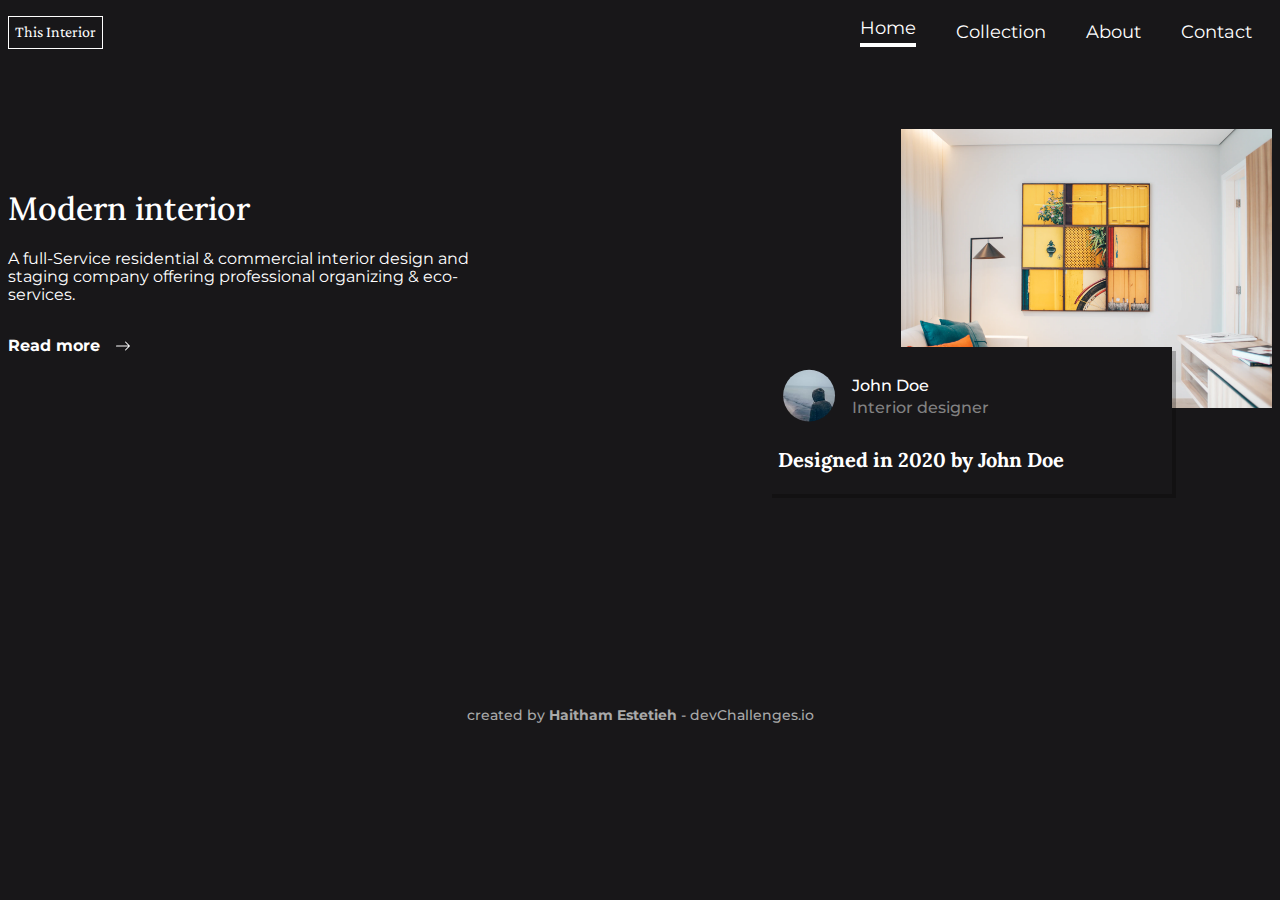
<file: templates/index.html>
<!DOCTYPE html>
<html lang="en">
<head>
    <meta charset="UTF-8">
    <meta http-equiv="X-UA-Compatible" content="IE=edge">
    <meta name="viewport" content="width=device-width, initial-scale=1.0">
    <link rel="preconnect" href="https://fonts.googleapis.com">
    <link rel="preconnect" href="https://fonts.gstatic.com" crossorigin>
    <link href="https://fonts.googleapis.com/css2?family=Crimson+Pro:wght@200&family=Lora:wght@500;700&family=Montserrat:wght@400;500;700&display=swap" rel="stylesheet">
    <link rel="stylesheet" href="../styles/menu-styles.css"/>
    <link rel="stylesheet" href="../styles/styles.css"/>
    <link rel="stylesheet" href="../styles/normalize.css"/>
    <title>Interior Consultant</title>
</head>
<body>
    <header>
        <p class="crimson-pro-font">This Interior</p>
        <div class="menuContainer" onclick="onMenuTrigger(this)">
            <div class="menuBar1"></div>
            <div class="menuBar2"></div>
            <div class="menuBar3"></div>
        </div>
        <ul id="menu-items">
            <li class="menu-item-selected" onclick="chooseMenuItem(this)">Home</li>
            <li onclick="chooseMenuItem(this)">Collection</li>
            <li onclick="chooseMenuItem(this)">About</li>
            <li onclick="chooseMenuItem(this)">Contact</li>
        </ul>
    </header>

    <main>
        <section>
            <h1 class="lora-font-500">Modern interior</h1>
            <p class="montserrat-font-400">A full-Service residential & commercial interior design and staging company offering professional organizing & eco-services.</p>
            <div id="readMore">
                <p class="montserrat-font-700">Read more</p>
                <svg style="color: white" xmlns="http://www.w3.org/2000/svg" width="16" height="16" fill="currentColor" viewBox="0 0 16 16"> <path fill-rule="evenodd" d="M1 8a.5.5 0 0 1 .5-.5h11.793l-3.147-3.146a.5.5 0 0 1 .708-.708l4 4a.5.5 0 0 1 0 .708l-4 4a.5.5 0 0 1-.708-.708L13.293 8.5H1.5A.5.5 0 0 1 1 8z" fill="white"></path> </svg>
            </div>
        </section>
        <section>
            <img alt="interior design" class="interior-design" src="../assets/photo1.png"/>
            <article class="designer-card">
                <section class="designer-card-user">
                    <img alt="John Doe" src="../assets/photo2.png"/>
                    <div>
                        <p class="montserrat-font-500">John Doe</p>
                        <p class="montserrat-font-500 battleship-grey-color">Interior designer</p>
                    </div>
                </section>
                <h1 class="lora-font-700 designer-card-info">Designed in 2020 by John Doe</h1>
            </article>
        </section>
    </main>

    <footer class="montserrat-font-500 silver-chalice-color">created by <span class="montserrat-font-700">Haitham Estetieh</span> - devChallenges.io</footer>
    <script src="../scripts/menu-script.js"></script>
    <script src="../scripts/card.js"></script>
</body>
</html>
</file>
<file: styles/menu-styles.css>
.menuContainer {
    display: inline-block;
    cursor: pointer;
}
  
.menuBar1, .menuBar2, .menuBar3 {
    width: 35px;
    height: 5px;
    background-color: #F2F2F2;
    margin: 6px 0;
    transition: 0.4s;
}
  
.menuIconChanged .menuBar1 {
    -webkit-transform: rotate(-45deg) translate(-9px, 6px);
    transform: rotate(-45deg) translate(-9px, 6px);
}
  
.menuIconChanged .menuBar2 {
    opacity: 0;
}
  
.menuIconChanged .menuBar3 {
    -webkit-transform: rotate(45deg) translate(-8px, -8px);
    transform: rotate(45deg) translate(-8px, -8px);
}

#menu-items {
    list-style-type: none;
    color: white;
    font-family: 'Montserrat';
    font-size: 25px;
    display: flex;
    flex-direction: row;
    align-items: center;
}

#menu-items > li {
    margin: 0px 20px;
    cursor: pointer;
}

.menu-item-selected {
    border-bottom: 4px solid white;
    padding-bottom: 4px !important; 
}

@media only screen and (min-width: 600px) {
    .menuContainer {
      display: none;
    }

    #menu-items {
        font-size: 18px;
    }
}

@media only screen and (max-width: 600px) {
    #menu-items {
        display: none;
    }
}
</file>
<file: styles/styles.css>
.crimson-pro-font {
    font-family: 'Crimson Pro';
}

.lora-font-500 {
    font-family: 'Lora';
    font-weight: 500;
}

.lora-font-700 {
    font-family: 'Lora';
    font-weight: 700;
}

.montserrat-font-400 {
    font-family: 'Montserrat';
    font-weight: 400;
}

.montserrat-font-500 {
    font-family: 'Montserrat';
    font-weight: 500;
}

.montserrat-font-700 {
    font-family: 'Montserrat';
    font-weight: 700;
}

body {
    color: white;
    background-color: #181719;
}

.silver-chalice-color {
    color: #A9A9A9;
}

.battleship-grey-color {
    color: #828282;
}

header {
    display: flex;
    flex-direction: row;
    justify-content: space-between;
    align-items: center;
    margin: 0 8px;
}

header > p {
    border: 1px solid white;
    padding: 6px;
}

main {
    margin: 0 8px;
}

#readMore {
    display: flex;
    flex-direction: row;
    align-items: center;
}

#readMore > p {
    margin-right: 7.5px;
}

#readMore > svg {
    margin-left: 7.5px;
}

.interior-design {
    width: 100%;
    height: 279.34px; 
}

.designer-card {
    position: absolute;
    left: 13%;
    background-color: #181719;
    box-shadow: 4px 4px rgba(0, 0, 0, 0.25);
    padding: 10px;
    width: 75%;
    word-wrap: break-word;
}

.designer-card-info {
    font-size: 20px;
}

.designer-card-user {
    display: flex;
    flex-direction: row;
    align-items: center;
}

.designer-card-user > img {
    width: 62.2px;
    height: 52.68px;
    clip-path: circle(45%);
}

.designer-card-user > div {
    margin-left: 12px;
}

.designer-card-user > div > p:nth-child(1) {
    margin: 20px 0 4px 0;
}

.designer-card-user > div > p:nth-child(2) {
    margin: 0 0 17px 0;
}

footer {
    text-align: center;
    font-size: 14px;
}

.nav-menu {
    width: 100%;
}

@media only screen and (min-width: 600px) {
    main {
      display: flex !important;
      flex-direction: row;
      justify-content: space-between;
      align-items: center;
      margin-top: 5%;
    }

    main > section:nth-child(1) {
        width: 40%;
    }

    .designer-card {
        width: 30%;
        left: 60%;
    }
}
</file>
